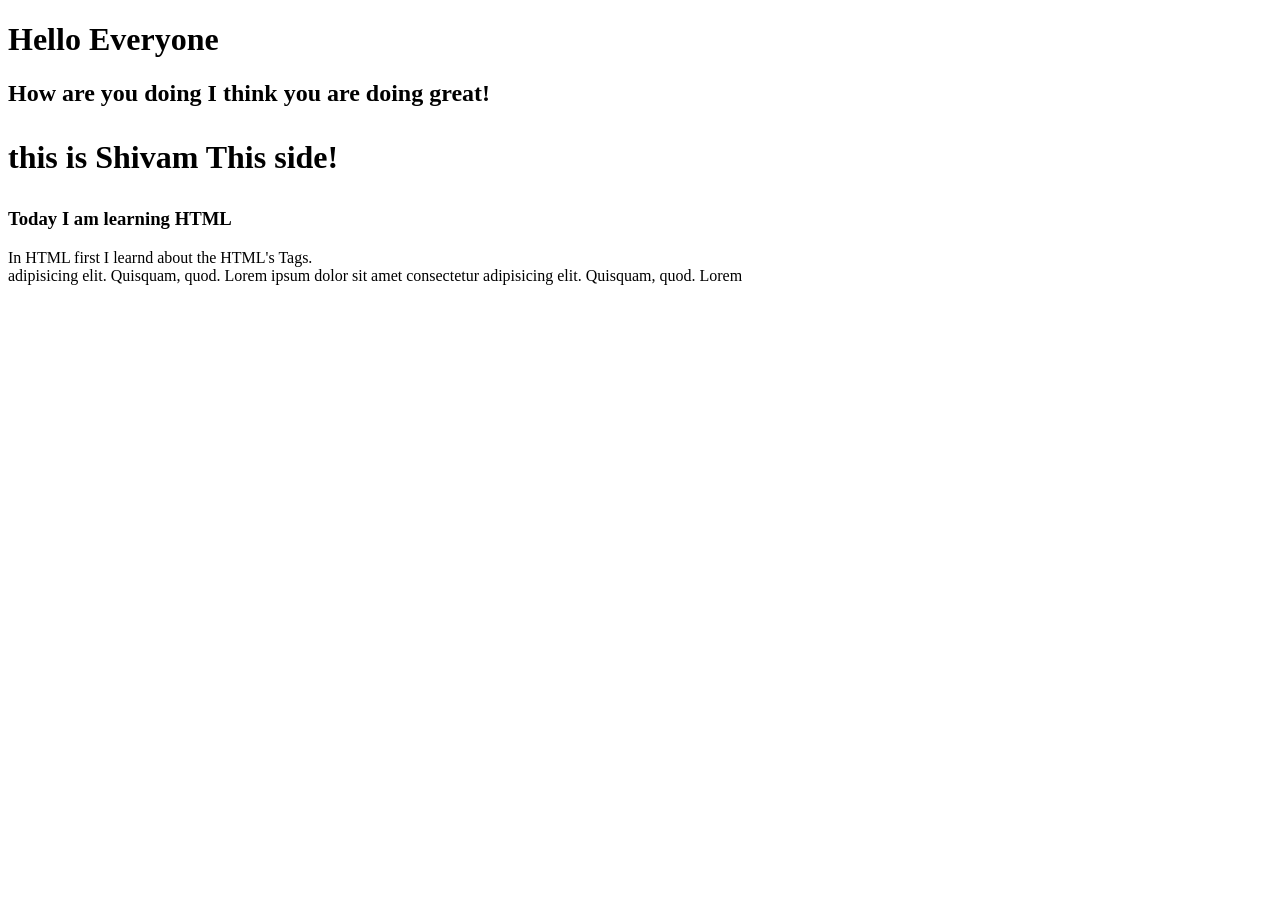
<file: index.html>
<!DOCTYPE html>
<html lang="en">

<head>
    <meta charset="UTF-8">
    <meta name="viewport" content="width=device-width, initial-scale=1.0">
    <title>Frontend Development</title>
</head>

<body>
    <!-- <heading tag h1 to h6> -->
    <h1>Hello Everyone</h1>
    <h2>How are you doing I think you are doing great!</h2>
    <h1><p>this is Shivam This side!</p></h1>
    <h3>Today I am learning HTML</h3>
    <!-- <paragraph tag> -->
    <p>
        In HTML first I learnd about the HTML's Tags. <br>

        adipisicing elit. Quisquam, quod. Lorem ipsum dolor sit amet consectetur adipisicing elit. Quisquam, quod. Lorem
    </p>
    <!-- Break tag -->
</body>

</html>
</file>
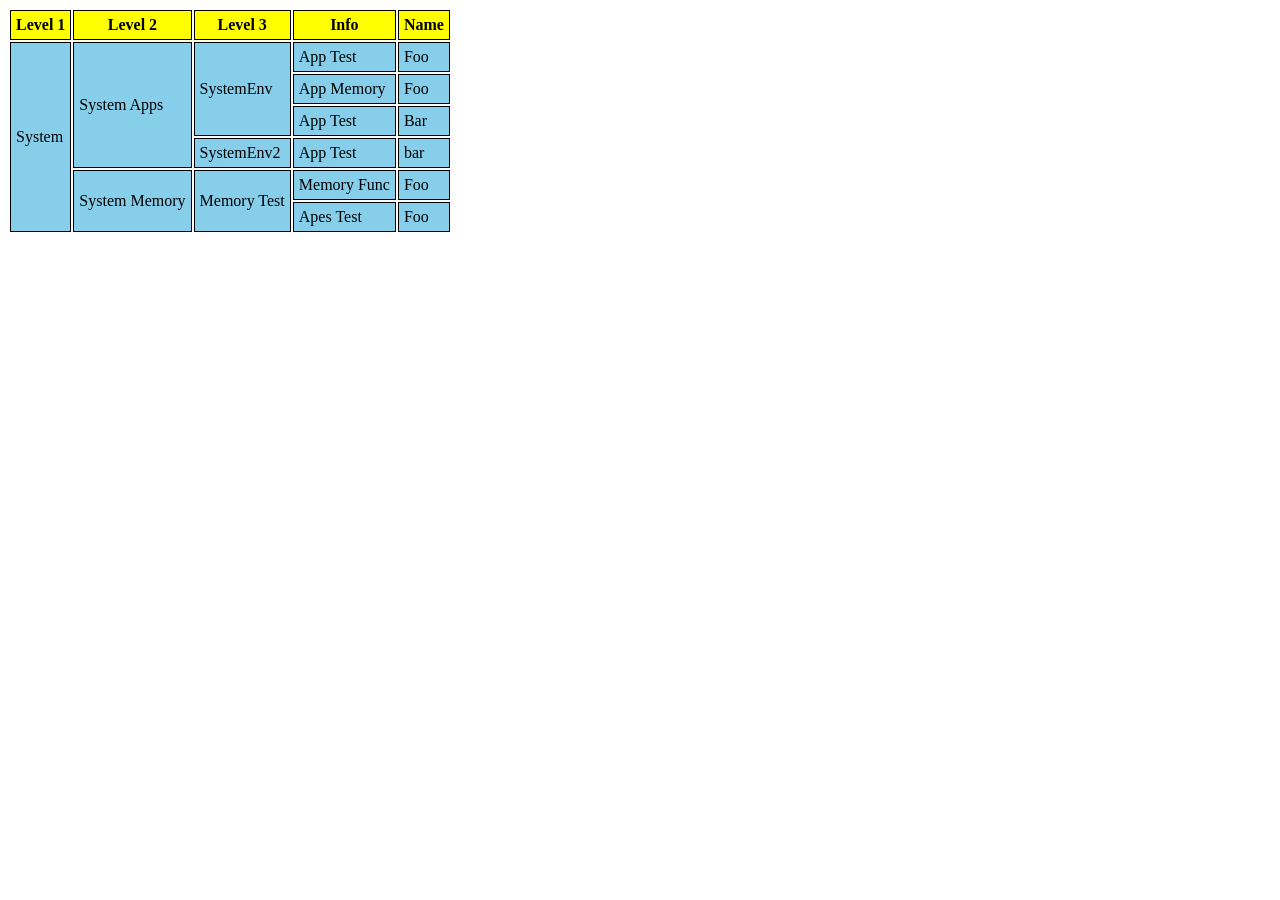
<file: Day 6 Grint/index.html>
<!DOCTYPE html>
<html lang="en">
<head>
    <meta charset="UTF-8">
    <meta name="viewport" content="width=device-width, initial-scale=1.0">
    <title>Document</title>
    <style>
        th,td,tr{ padding:5px; border:1px solid black; }
    </style>
    <style> th{background-color: yellow;} </style>
    <style> td{background-color: SkyBlue;} </style>
</head>
<body>
    <table>
       <thead>
        <tr>
            <th>Level 1</th>
            <th>Level 2</th>
            <th>Level 3</th>
            <th>Info</th>
            <th>Name</th>
        </tr>
        </thead>
        <tbody>
        <tr>
            <td rowspan="6">System</td>
            <td rowspan="4">System Apps</td>
            <td rowspan="3">SystemEnv</td>
            <td>App Test</td>
            <td>Foo</td>
        </tr>
        <tr>
            <td>App Memory</td>
            <td>Foo</td>
        </tr>
        <tr>
            <td>App Test</td>
            <td>Bar</td>
        </tr>
        <tr>
            <td>SystemEnv2</td>
            <td>App Test</td>
            <td>bar</td>
        </tr>
        <tr>
            <td rowspan="2">System Memory</td>
            <td rowspan="2">Memory Test</td>
            <td>Memory Func</td>
            <td>Foo</td>
        </tr>
        <tr>
            <td>Apes Test</td>
            <td>Foo</td>
        </tr>
    </tbody>
    </table>
</body>
</html>
</file>
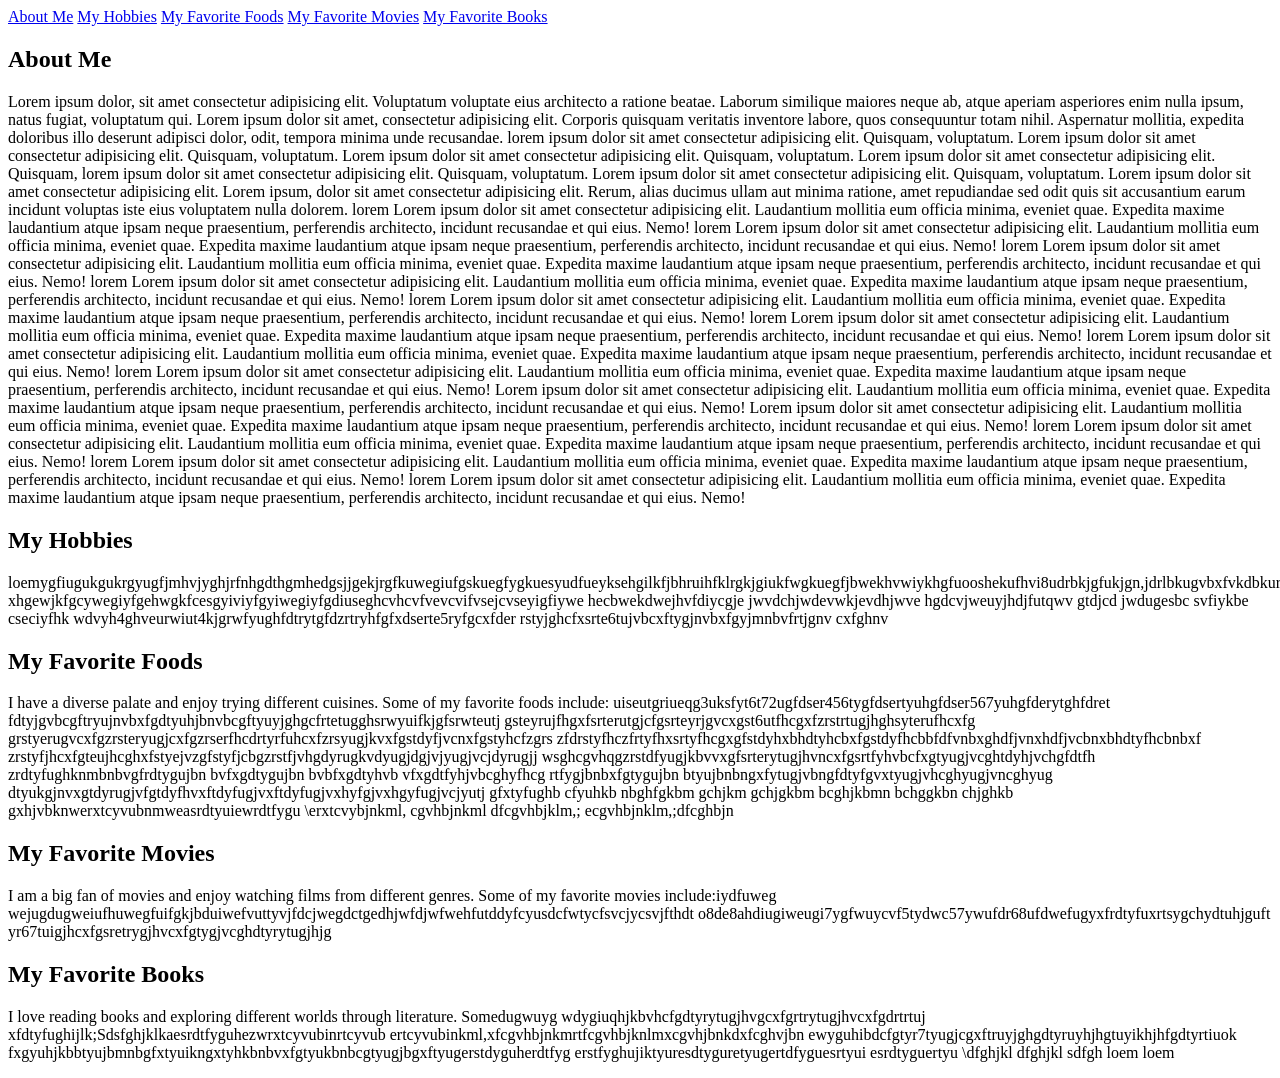
<file: misscleneous/index.Html>
<!DOCTYPE html>
<html lang="en">
<head>
    <meta charset="UTF-8">
    <meta name="viewport" content="width=device-width, initial-scale=1.0">
    <title>Document</title>
</head>
<body>
    <nav>
        <a href="#about-me">About Me</a>
        <a href="#my-hobbies">My Hobbies</a>
        <a href="#my-favorite-foods">My Favorite Foods</a>
        <a href="#my-favorite-movies">My Favorite Movies</a>
        <a href="#my-favorite-books">My Favorite Books</a>
    </nav>
    <section id="about-me">
        <h1>About Me</h1>
        <p>Lorem ipsum dolor, sit amet consectetur adipisicing elit. Voluptatum voluptate eius architecto a ratione beatae. Laborum similique maiores neque ab, atque aperiam asperiores enim nulla ipsum, natus fugiat, voluptatum qui. Lorem ipsum dolor sit amet, consectetur adipisicing elit. Corporis quisquam veritatis inventore labore, quos consequuntur totam nihil. Aspernatur mollitia, expedita doloribus illo deserunt adipisci dolor, odit, tempora minima unde recusandae.
            lorem ipsum dolor sit amet consectetur adipisicing elit. Quisquam, voluptatum. Lorem ipsum dolor sit amet consectetur adipisicing elit. Quisquam, voluptatum. Lorem ipsum dolor sit amet consectetur adipisicing elit. Quisquam, voluptatum. Lorem ipsum dolor sit amet consectetur adipisicing elit. Quisquam,
            lorem ipsum dolor sit amet consectetur adipisicing elit. Quisquam, voluptatum. Lorem ipsum dolor sit amet consectetur adipisicing elit. Quisquam, voluptatum. Lorem ipsum dolor sit amet consectetur adipisicing elit.
            Lorem ipsum, dolor sit amet consectetur adipisicing elit. Rerum, alias ducimus ullam aut minima ratione, amet repudiandae sed odit quis sit accusantium earum incidunt voluptas iste eius voluptatem nulla dolorem. 
            lorem Lorem ipsum dolor sit amet consectetur adipisicing elit. Laudantium mollitia eum officia minima, eveniet quae. Expedita maxime laudantium atque ipsam neque praesentium, perferendis architecto, incidunt recusandae et qui eius. Nemo!
            lorem Lorem ipsum dolor sit amet consectetur adipisicing elit. Laudantium mollitia eum officia minima, eveniet quae. Expedita maxime laudantium atque ipsam neque praesentium, perferendis architecto, incidunt recusandae et qui eius. Nemo!
            lorem Lorem ipsum dolor sit amet consectetur adipisicing elit. Laudantium mollitia eum officia minima, eveniet quae. Expedita maxime laudantium atque ipsam neque praesentium, perferendis architecto, incidunt recusandae et qui eius. Nemo!
            lorem Lorem ipsum dolor sit amet consectetur adipisicing elit. Laudantium mollitia eum officia minima, eveniet quae. Expedita maxime laudantium atque ipsam neque praesentium, perferendis architecto, incidunt recusandae et qui eius. Nemo!
            lorem Lorem ipsum dolor sit amet consectetur adipisicing elit. Laudantium mollitia eum officia minima, eveniet quae. Expedita maxime laudantium atque ipsam neque praesentium, perferendis architecto, incidunt recusandae et qui eius. Nemo!
            lorem Lorem ipsum dolor sit amet consectetur adipisicing elit. Laudantium mollitia eum officia minima, eveniet quae. Expedita maxime laudantium atque ipsam neque praesentium, perferendis architecto, incidunt recusandae et qui eius. Nemo!
            lorem Lorem ipsum dolor sit amet consectetur adipisicing elit. Laudantium mollitia eum officia minima, eveniet quae. Expedita maxime laudantium atque ipsam neque praesentium, perferendis architecto, incidunt recusandae et qui eius. Nemo!
            lorem
            Lorem ipsum dolor sit amet consectetur adipisicing elit. Laudantium mollitia eum officia minima, eveniet quae. Expedita maxime laudantium atque ipsam neque praesentium, perferendis architecto, incidunt recusandae et qui eius. Nemo!
            Lorem ipsum dolor sit amet consectetur adipisicing elit. Laudantium mollitia eum officia minima, eveniet quae. Expedita maxime laudantium atque ipsam neque praesentium, perferendis architecto, incidunt recusandae et qui eius. Nemo!
            Lorem ipsum dolor sit amet consectetur adipisicing elit. Laudantium mollitia eum officia minima, eveniet quae. Expedita maxime laudantium atque ipsam neque praesentium, perferendis architecto, incidunt recusandae et qui eius. Nemo!
            lorem Lorem ipsum dolor sit amet consectetur adipisicing elit. Laudantium mollitia eum officia minima, eveniet quae. Expedita maxime laudantium atque ipsam neque praesentium, perferendis architecto, incidunt recusandae et qui eius. Nemo!
            lorem Lorem ipsum dolor sit amet consectetur adipisicing elit. Laudantium mollitia eum officia minima, eveniet quae. Expedita maxime laudantium atque ipsam neque praesentium, perferendis architecto, incidunt recusandae et qui eius. Nemo!   
            lorem Lorem ipsum dolor sit amet consectetur adipisicing elit. Laudantium mollitia eum officia minima, eveniet quae. Expedita maxime laudantium atque ipsam neque praesentium, perferendis architecto, incidunt recusandae et qui eius. Nemo!
        </p>
    </section>
    <section id="my-hobbies">
        <h1>My Hobbies</h1>
        <p>loemygfiugukgukrgyugfjmhvjyghjrfnhgdthgmhedgsjjgekjrgfkuwegiufgskuegfygkuesyudfueyksehgilkfjbhruihfklrgkjgiukfwgkuegfjbwekhvwiykhgfuooshekufhvi8udrbkjgfukjgn,jdrlbkugvbxfvkdbkurbuldgewiugfiuwegi7fgieufgiygweif
            xhgewjkfgcywegiyfgehwgkfcesgyiviyfgyiwegiyfgdiuseghcvhcvfvevcvifvsejcvseyigfiywe
            hecbwekdwejhvfdiycgje jwvdchjwdevwkjevdhjwve hgdcvjweuyjhdjfutqwv gtdjcd 
            jwdugesbc svfiykbe cseciyfhk wdvyh4ghveurwiut4kjgrwfyughfdtrytgfdzrtryhfgfxdserte5ryfgcxfder
            rstyjghcfxsrte6tujvbcxftygjnvbxfgyjmnbvfrtjgnv cxfghnv 
        </p>
    </section>
    <section id="my-favorite-foods">
        <h1>My Favorite Foods</h1>
        <p>I have a diverse palate and enjoy trying different cuisines. Some of my favorite foods include:
            uiseutgriueqg3uksfyt6t72ugfdser456tygfdsertyuhgfdser567yuhgfderytghfdret
            fdtyjgvbcgftryujnvbxfgdtyuhjbnvbcgftyuyjghgcfrtetugghsrwyuifkjgfsrwteutj
            gsteyrujfhgxfsrterutgjcfgsrteyrjgvcxgst6utfhcgxfzrstrtugjhghsyterufhcxfg
            grstyerugvcxfgzrsteryugjcxfgzrserfhcdrtyrfuhcxfzrsyugjkvxfgstdyfjvcnxfgstyhcfzgrs
            zfdrstyfhczfrtyfhxsrtyfhcgxgfstdyhxbhdtyhcbxfgstdyfhcbbfdfvnbxghdfjvnxhdfjvcbnxbhdtyfhcbnbxf
            zrstyfjhcxfgteujhcghxfstyejvzgfstyfjcbgzrstfjvhgdyrugkvdyugjdgjvjyugjvcjdyrugjj
            wsghcgvhqgzrstdfyugjkbvvxgfsrterytugjhvncxfgsrtfyhvbcfxgtyugjvcghtdyhjvchgfdtfh
            zrdtyfughknmbnbvgfrdtygujbn bvfxgdtygujbn bvbfxgdtyhvb vfxgdtfyhjvbcghyfhcg
            rtfygjbnbxfgtygujbn btyujbnbngxfytugjvbngfdtyfgvxtyugjvhcghyugjvncghyug
            dtyukgjnvxgtdyrugjvfgtdyfhvxftdyfugjvxftdyfugjvxhyfgjvxhgyfugjvcjyutj
            gfxtyfughb cfyuhkb nbghfgkbm gchjkm gchjgkbm bcghjkbmn bchggkbn chjghkb
            gxhjvbknwerxtcyvubnmweasrdtyuiewrdtfygu
            \erxtcvybjnkml,
            cgvhbjnkml
            dfcgvhbjklm,;
            ecgvhbjnklm,;dfcghbjn
        </p>
    </section>
    <section id="my-favorite-movies">
        <h1>My Favorite Movies</h1>
        <p>I am a big fan of movies and enjoy watching films from different genres. Some of my favorite movies include:iydfuweg
            wejugdugweiufhuwegfuifgkjbduiwefvuttyvjfdcjwegdctgedhjwfdjwfwehfutddyfcyusdcfwtycfsvcjycsvjfthdt
            o8de8ahdiugiweugi7ygfwuycvf5tydwc57ywufdr68ufdwefugyxfrdtyfuxrtsygchydtuhjguft
            yr67tuigjhcxfgsretrygjhvcxfgtygjvcghdtyrytugjhjg
        </p>
    </section>
    <section id="my-favorite-books">
        <h1>My Favorite Books</h1>
        <p>I love reading books and exploring different worlds through literature. Somedugwuyg
            wdygiuqhjkbvhcfgdtyrytugjhvgcxfgrtrytugjhvcxfgdrtrtuj
            xfdtyfughijlk;Sdsfghjklkaesrdtfyguhezwrxtcyvubinrtcyvub
            ertcyvubinkml,xfcgvhbjnkmrtfcgvhbjknlmxcgvhjbnkdxfcghvjbn
            ewyguhibdcfgtyr7tyugjcgxftruyjghgdtyruyhjhgtuyikhjhfgdtyrtiuok
            fxgyuhjkbbtyujbmnbgfxtyuikngxtyhkbnbvxfgtyukbnbcgtyugjbgxftyugerstdyguherdtfyg
            erstfyghujiktyuresdtyguretyugertdfyguesrtyui
            esrdtyguertyu
            \dfghjkl
            dfghjkl
            sdfgh loem 
            loem                            
        </p>
    </section>
</body>
</html>
</file>
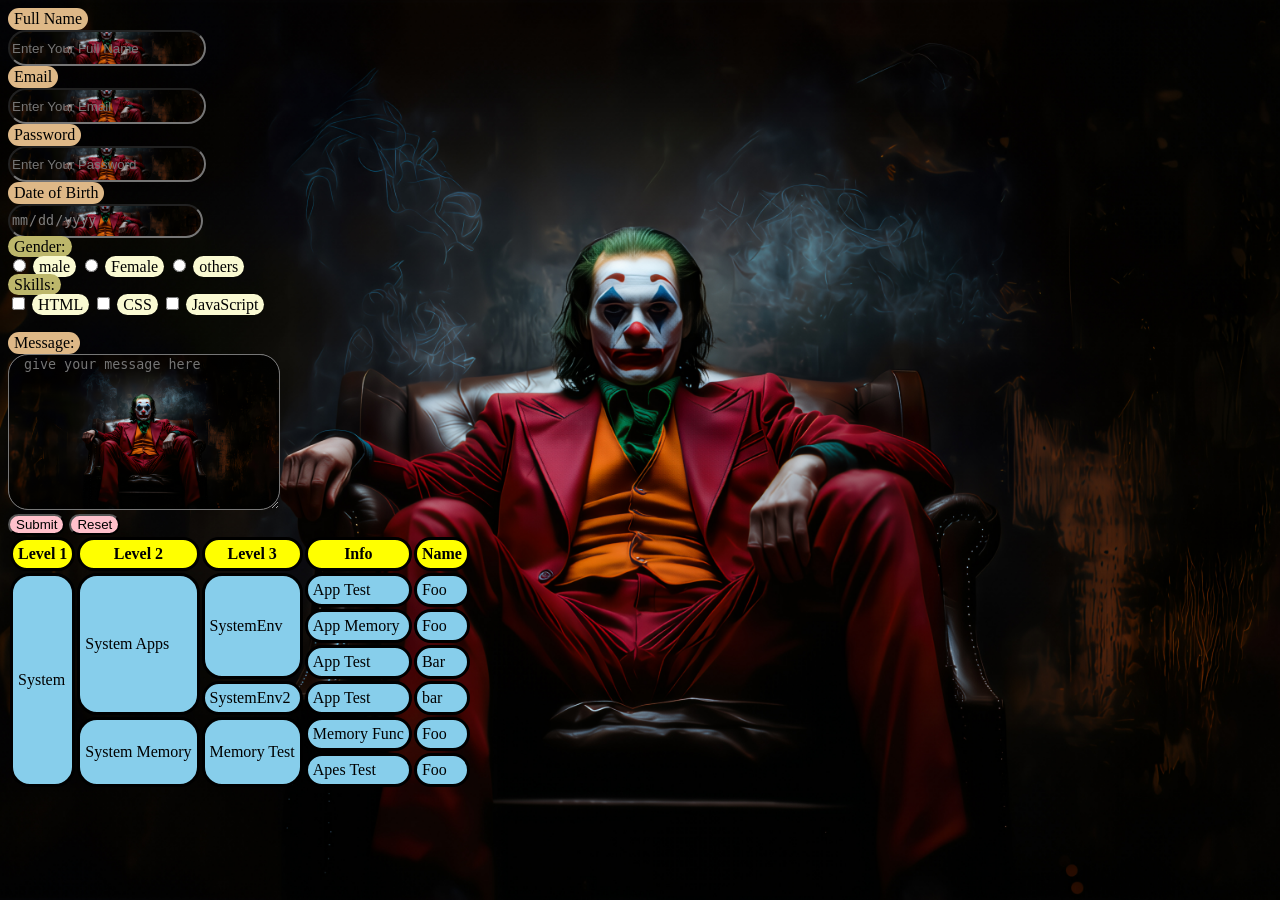
<file: Day 3 Grint/form.html>
<!DOCTYPE html>
<html lang="en">
<head>
    <meta charset="UTF-8">
    <meta name="viewport" content="width=device-width, initial-scale=1.0">
    <link rel="stylesheet" href="index.css">
    <title>Document</title>
     <style>
        th,td,tr{ padding:5px; border-radius: 20px;border: solid black; }
    </style>
    <style> th{background-color: yellow;} </style>
    <style> td{background-color: SkyBlue;} </style>
</head>
<body>
<form>
            <label for="name" class="Formhead">Full Name</label></br>
            <input type="text" id="name" name="name" required placeholder="Enter Your Full Name" class="blockhead">
            <br>
            <label for="email" class="Formhead">Email</label></br>
            <!-- the class tag is used for tyling specific group of text or any other thing not whole tags that start with label -->
            <input type="email" id="email" name="email" required placeholder="Enter Your Email" class="blockhead">
            <br>
            <label for="password" class="Formhead">Password</label></br>
            <input type="password" id="password" name="password" required minlength="8" placeholder="Enter Your Password" class="blockhead">
            <br>
            <label for="Date of Birth" class="Formhead">Date of Birth</label></br>
            <input type="date" id="Date of Birth" name="Date of Birth" required class="blockhead"></br>
            <label id="ironhead">Gender:</label><br>
             <input type="radio" name="gender">
             <label class="goldhead">male</label>
             <input type="radio" name="gender">
             <label class="goldhead">Female</label>
             <input type="radio" name="gender">
             <label class="goldhead">others</label>
             <br />
            <label id="ironhead">Skills:</label><br>
            <input type="checkbox" id="html" name="skills" value="html">
            <label for="html" class="goldhead">HTML</label>
            <input type="checkbox" id="css" name="skills" value="css">
            <label for="css" class="goldhead">CSS</label>
            <input type="checkbox" id="js" name="skills" value="javascript">
            <label for="js" class="goldhead">JavaScript</label><br><br>
            <label for="Message" class="Formhead">Message:</label><br>
            <textarea id="Message" placeholder="give your message here"></textarea><br>
            <button type="submit">Submit</button>
            <button type="reset">Reset</button>
            <!-- table -->
               <table>
       <thead>
        <tr>
            <th>Level 1</th>
            <th>Level 2</th>
            <th>Level 3</th>
            <th>Info</th>
            <th>Name</th>
        </tr>
        </thead>
        <tbody>
        <tr>
            <td rowspan="6">System</td>
            <td rowspan="4">System Apps</td>
            <td rowspan="3">SystemEnv</td>
            <td>App Test</td>
            <td>Foo</td>
        </tr>
        <tr>
            <td>App Memory</td>
            <td>Foo</td>
        </tr>
        <tr>
            <td>App Test</td>
            <td>Bar</td>
        </tr>
        <tr>
            <td>SystemEnv2</td>
            <td>App Test</td>
            <td>bar</td>
        </tr>
        <tr>
            <td rowspan="2">System Memory</td>
            <td rowspan="2">Memory Test</td>
            <td>Memory Func</td>
            <td>Foo</td>
        </tr>
        <tr>
            <td>Apes Test</td>
            <td>Foo</td>
        </tr>
    </tbody>
    </table>
</form>
</body>
</html>
</file>
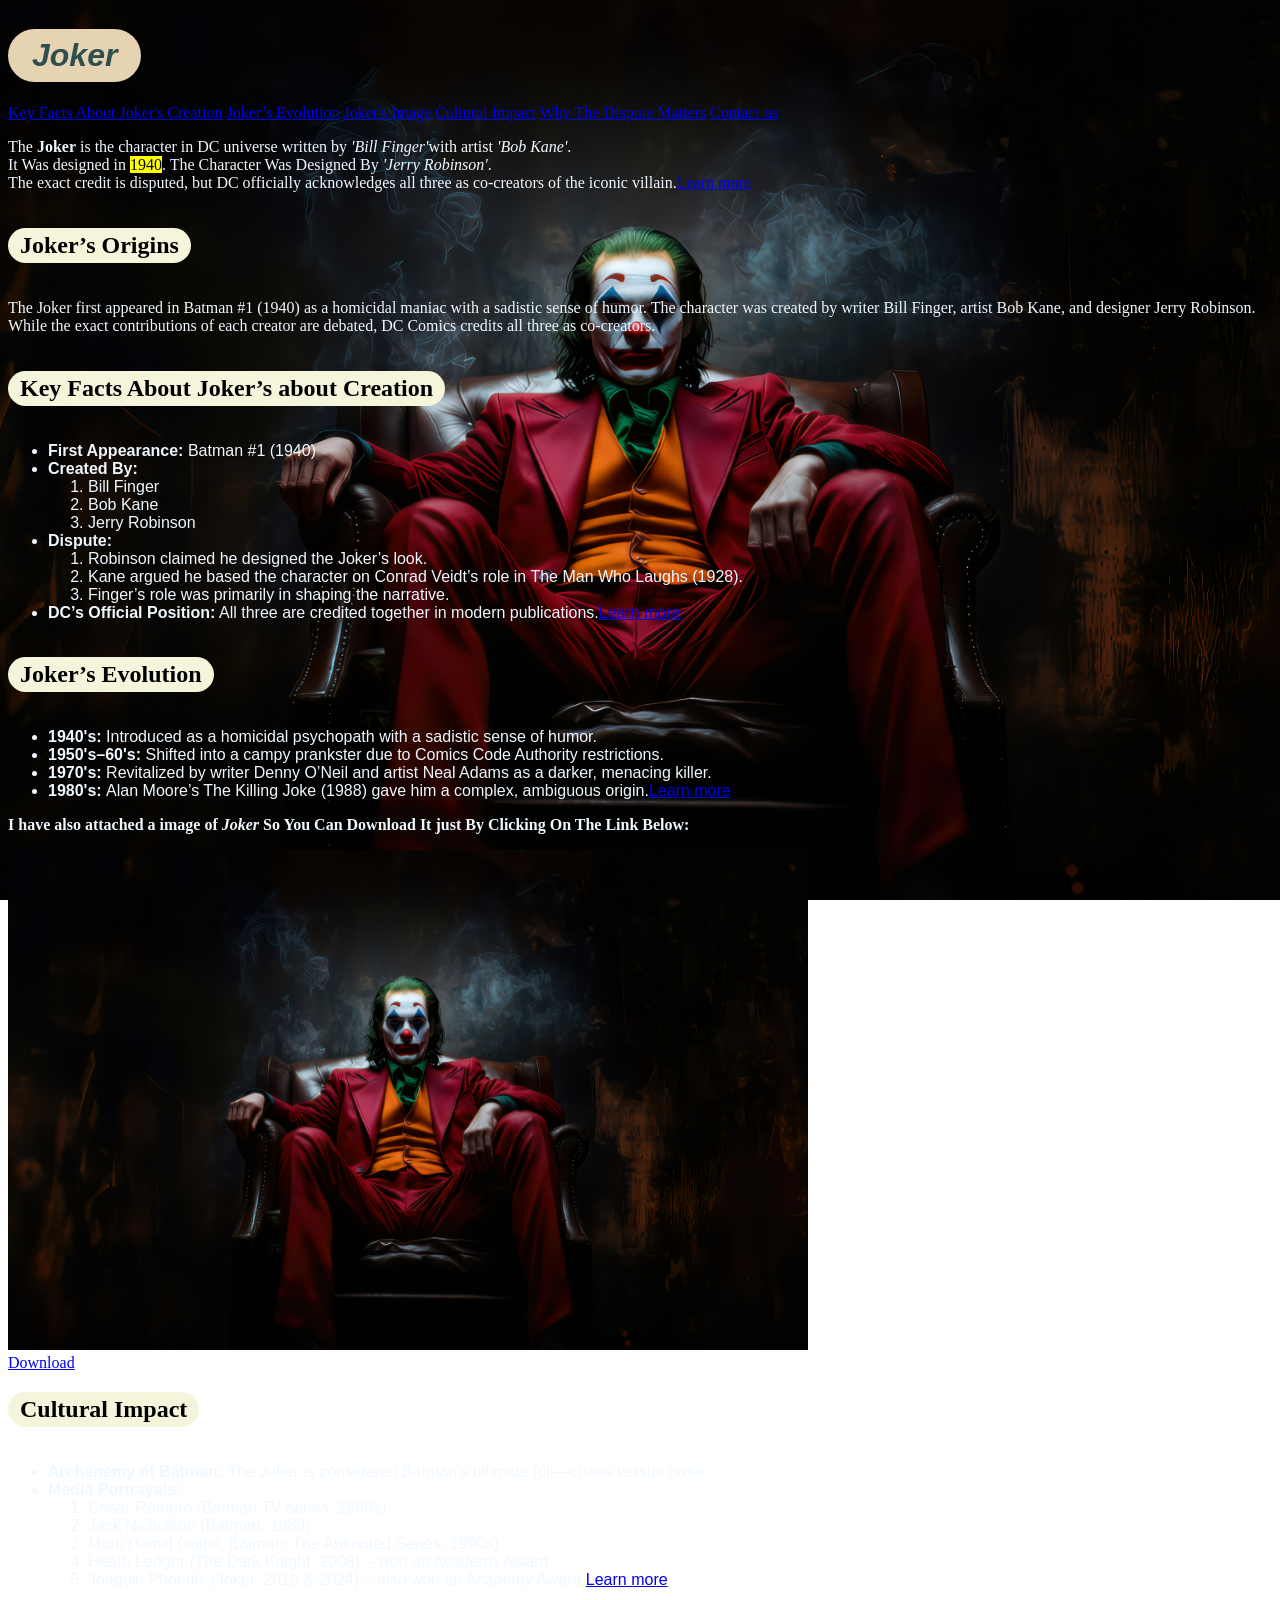
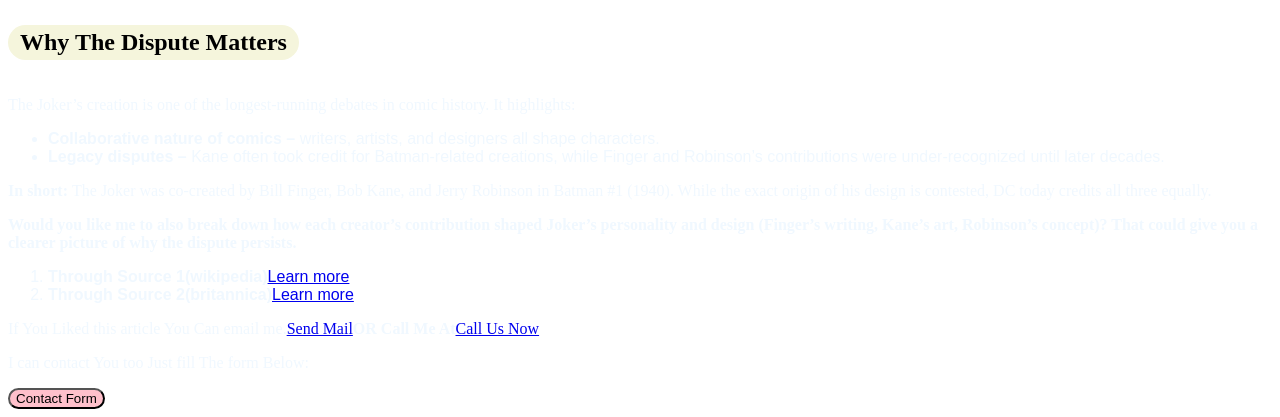
<file: Day 3 Grint/html,links,text,images.html>
<!DOCTYPE html>
<html lang="en">
<head>
    <meta charset="UTF-8">
    <meta name="viewport" content="width=device-width, initial-scale=1.0">
     <link rel="stylesheet" href="index.css">
    <title>About Joker In DC</title>
</head>
<body>
        <header>
            <h1><em>Joker</em></h1>
            <nav>
                <a href="#Key Facts About Joker's Creation">Key Facts About Joker's Creation</a>
                <a href="#Joker’s Evolution">Joker’s Evolution</a>
                <a href="#Joker's Image">Joker's Image</a>
                <a href="#Cultural Impact">Cultural Impact</a>
                <a href="#Why The Dispute Matters">Why The Dispute Matters</a>
                <a href="#Contact us">Contact us</a>
            </nav>
        </header>
    <p>The <strong>Joker</strong> is the character in DC universe written by <em>'Bill Finger'</em>with artist <em>'Bob Kane'</em>.<br>
    It Was designed in <mark>1940</mark>. The Character Was Designed By <em>'Jerry Robinson'</em>.<br>  
    <!-- links -->
    The exact credit is disputed, but DC officially acknowledges all three as co-creators of the iconic villain.<a href="https://en.wikipedia.org/wiki/Joker_(character)" target="_blank">Learn more</a></p>
    <section id="Key Facts About Joker's Creation">
        <h2>Joker’s Origins</h2>
        <p>The Joker first appeared in Batman #1 (1940) as a homicidal maniac with a sadistic sense of humor. The character was created by writer Bill Finger, artist Bob Kane, and designer Jerry Robinson. While the exact contributions of each creator are debated, DC Comics credits all three as co-creators.</p>
    <h2>Key Facts About Joker’s about Creation</h2>
    <p><ul>
        <li><strong>First Appearance:</strong> Batman #1 (1940)</li>
        <li><strong>Created By:</strong>
        <ol>
            <li>Bill Finger</li>
            <li>Bob Kane</li>
            <li>Jerry Robinson</li>
        </ol></li>
        <li><strong>Dispute:</strong>
        <ol>
            <li>Robinson claimed he designed the Joker’s look.</li>
            <li>Kane argued he based the character on Conrad Veidt’s role in The Man Who Laughs (1928).</li>
            <li>Finger’s role was primarily in shaping the narrative.</li>
        </ol></li>
        <li><strong>DC’s Official Position:</strong>  All three are credited together in modern publications.<a href="https://en.wikipedia.org/wiki/Joker_(character)" target="_blank">Learn more</a></li>
    </ul></p>
    </section>
    <section id="Joker’s Evolution">
    <h2>Joker’s Evolution</h2>
    <p><ul>
        <li><strong>1940's:</strong> Introduced as a homicidal psychopath with a sadistic sense of humor.</li>
        <li><strong>1950's–60's:</strong> Shifted into a campy prankster due to Comics Code Authority restrictions.</li>
        <li><strong>1970's: </strong>Revitalized by writer Denny O’Neil and artist Neal Adams as a darker, menacing killer.</li>
        <li><strong>1980's: </strong>Alan Moore’s The Killing Joke (1988) gave him a complex, ambiguous origin.<a href="https://www.britannica.com/topic/the-Joker-fictional-character" target="_blank">Learn more</a></li>
    </ul></p>
    </section>
    <section id="Joker's Image">
    <p><strong>I have also attached a image of <em>Joker</em> So You Can Download It just By Clicking On The Link Below:</strong></p>
     <!-- downloads -->
      <img src="uwp5068015.jpeg" alt="Joker Character from Bat Man seating on Chair">
       <style>img{width: 800px; height: 500px;}</style><br>
       <a href="./uwp5068015.jpeg" download>Download</a>
    </section>
    <!-- lists and all -->
     <section id="Cultural Impact">
    <h2>Cultural Impact</h2>
    <ul>
        <li><strong>Archenemy of Batman: </strong>The Joker is considered Batman’s ultimate foil—chaos versus order.</li>
        <li><strong>Media Portrayals: </strong>
        <ol>
            <li>Cesar Romero (Batman TV series, 1960s)</li>
            <li>Jack Nicholson (Batman, 1989)</li>
            <li>Mark Hamill (voice, Batman: The Animated Series, 1990s)</li>
            <li>Heath Ledger (The Dark Knight, 2008) – won an Academy Award</li>
            <li>Joaquin Phoenix (Joker, 2019 & 2024) – also won an Academy Award.<a href="https://www.britannica.com/topic/the-Joker-fictional-character?" target="_blank">Learn more</a></li>
        </ol></li>
    </ul>
    </section>
    <section id="Why The Dispute Matters">
    <h2>Why The Dispute Matters</h2>
    <p>The Joker’s creation is one of the longest-running debates in comic history. It highlights:</p>
    <ul>
        <li><strong>Collaborative nature of comics –</strong> writers, artists, and designers all shape characters.</li>
        <li><strong>Legacy disputes – </strong>Kane often took credit for Batman-related creations, while Finger and Robinson’s contributions were under-recognized until later decades.</li>
    </ul>
    <p><strong>In short: </strong>The Joker was co-created by Bill Finger, Bob Kane, and Jerry Robinson in Batman #1 (1940). While the exact origin of his design is contested, DC today credits all three equally.</p>
    <p><strong>Would you like me to also break down how each creator’s contribution shaped Joker’s personality and design (Finger’s writing, Kane’s art, Robinson’s concept)? That could give you a clearer picture of why the dispute persists.</strong></p>
    <ol>
        <li><strong>Through Source 1(wikipedia)</strong><a href="https://en.wikipedia.org/wiki/Joker_(character)" target="_blank">Learn more</a></li>
        <li><strong>Through Source 2(britannica)</strong><a href="https://www.britannica.com/topic/the-Joker-fictional-character" target="_blank">Learn more</a></li>
    </ol>
    </section>
    <section id="Contact us">
    <p>If You Liked this article You Can email me.<a href="mailto:jangidshivam144@gmail.com">Send Mail</a><strong>OR Call Me At</strong><a href="tel:+919509764686">Call Us Now</a></p>
    <p>I can contact You too Just fill The form Below:</p>
    <button onclick="window.location.href='form.html'">Contact Form</button>
    </section>
</body>
</html>
</file>
<file: Day 3 Grint/index.css>
h2{
    font-family: cursive; color: black;background-color: beige;
    display:inline-block;/*this line stops the background from streching full screen */
    padding: 4px 12px;/*Optionl:adds a little brathing room around the text or 
    you can that it enlarge the text background are by some dgree so the text wouldn't get conjusted */
    border-radius: 20px;/*adds rounded/circular corners*/
    /* it has many other uses too like for slightly rounded corners:use border-radius: 8px;
    for pill/capsule shape(fully rounded ends):use border-radius: 20px or border-radius: 50px;
    for complete circle(if the element is a square): use border-radius: 50% */
}
p{
    font-family: cursive; color:aliceblue}
ul,ol{ font-family:Verdana, Geneva, Tahoma, sans-serif;
     color: aliceblue;}/*changes colour of the text*/
h1{font-family: 'Franklin Gothic Medium', 'Arial Narrow', Arial, sans-serif;}/*changes font of the text*/
html{background-image: url(uwp5068015.jpeg);/*adds up image to background*/
    background-size: cover;/*resizes the image so it covers background accurately without being oversized or small*/
    background-position: center;/*places image at center of the webpage*/
    background-attachment: fixed; }/* fixes image so it wont get scrolled by the page when we try scrolling*/
h1{color: darkslategrey; background-color: rgb(230,211,177); padding: 8px 24px; display:inline-block; border-radius: 50px;}
button{border-radius: 50px;
color: black;/* chages colour of the text written in button */
background-color: pink;/* changes colour of the button*/
}
.Formhead{color: black;background-color: burlywood;display:inline-block;padding:2px 6px;border-radius: 20px;}
.blockhead{background-color: black; color: grey;border-radius: 20px; background-image: url(uwp5068015.jpeg);background-position: center;background-size: cover;width: 15%;height: 30px;}
#ironhead{color: black;background-color: darkkhaki;border-radius: 20px;padding: 2px 6px}
.goldhead{background-color: lightgoldenrodyellow;color: black;padding: 2px 6px;border-radius: 20px;}
#Message{background-image: url(uwp5068015.jpeg);background-position: center;background-size: cover;border-radius: 20px;color: grey;}
textarea{width: 20%;height: 150px;/*these help increase size of text area*/
    padding-left: 15px;/*Pushes the text to the right so it doesn't touch the curve*/
}
</file>
